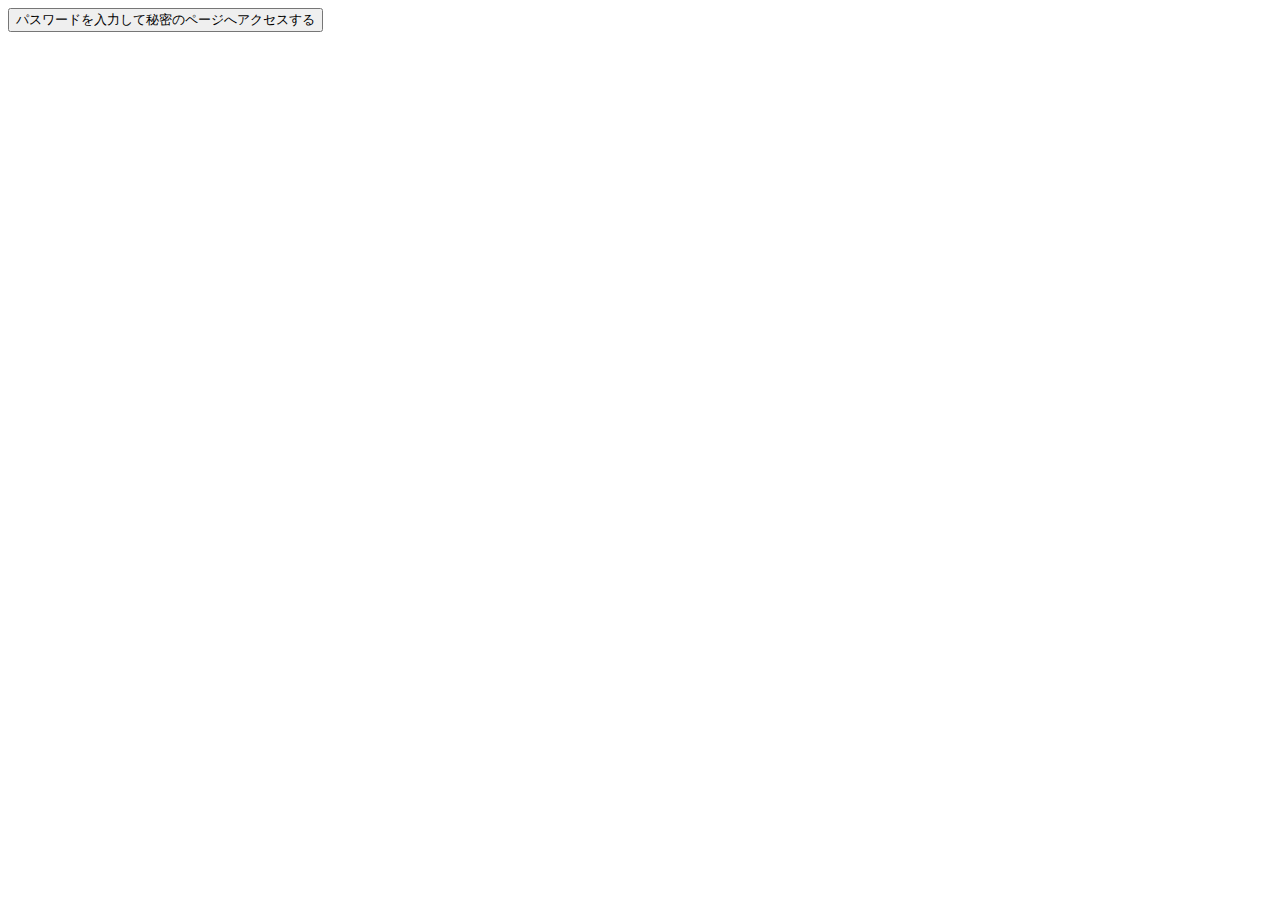
<file: index.html>
<!DOCTYPE html>
<html>
  <head>
    <meta name=”robots” content=”noindex” /><!-- 検索エンジンに表示されにくくなる  -->
  </head>
  <input type="button" value="パスワードを入力して秘密のページへアクセスする" onclick="gate();">
  <script type="text/javascript">
    function gate(){
       // ▼ユーザの入力を求める
      var UserInput = prompt("パスワードを入力して下さい:","");
       // ▼入力内容をチェック
      if( /\W+/g.test(UserInput) ) {
          // ▼半角英数字以外の文字が存在したらエラー
          alert("半角英数字のみを入力して下さい。");
      }
       // ▼キャンセルをチェック
      else if( UserInput != null ) {
          // ▼入力内容からファイル名を生成して移動
          location.href = UserInput + ".html";
      }
    }
    </script>
</html>
</file>
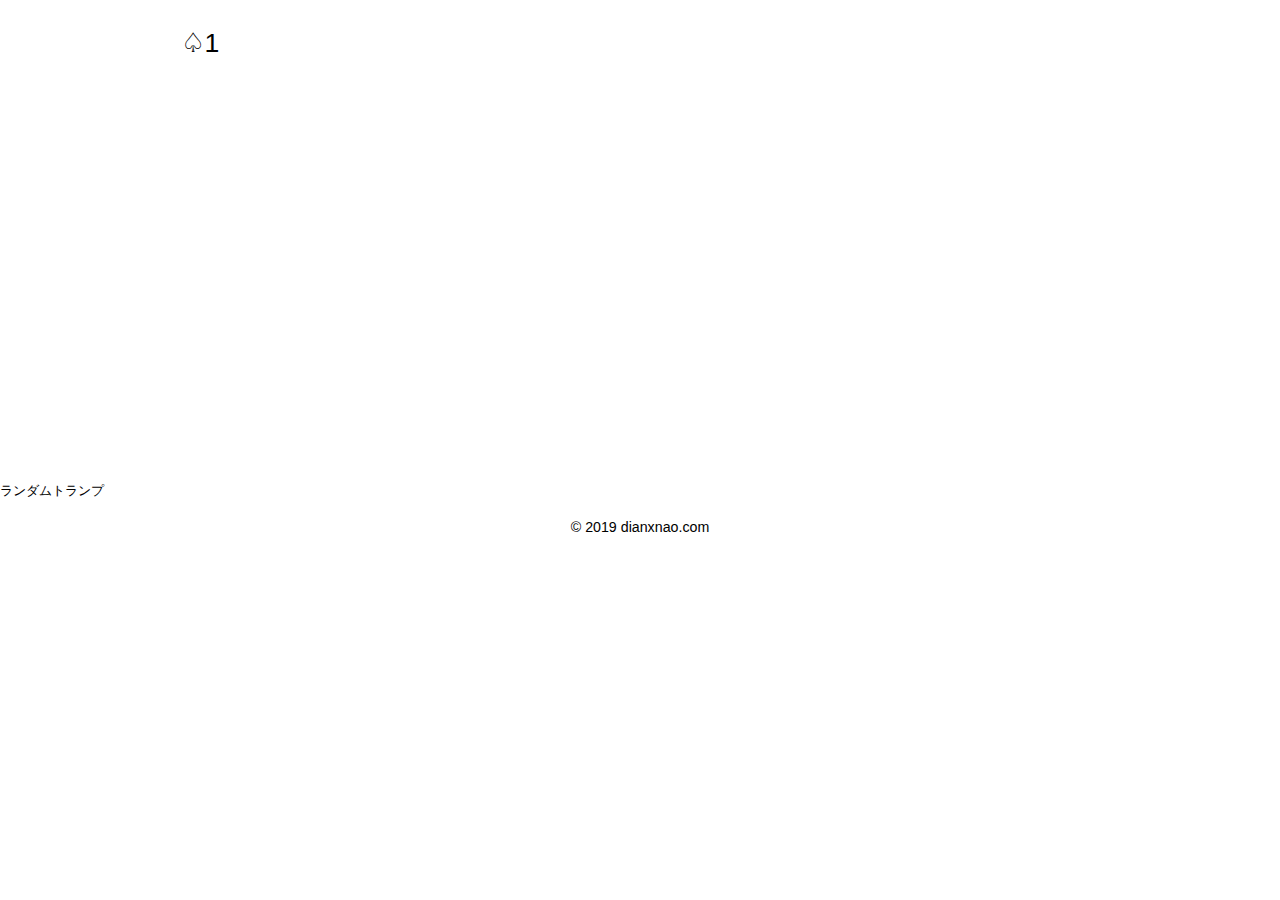
<file: pages/magic_browser/index.html>
<!DOCTYPE html>

<head>
    <meta charset="utf-8">
    <meta name="viewport" content="width=device-width,user-scalable=yes">
    <title>ランダムトランプ</title>
    <link rel="stylesheet" href="style.css">
</head>

<body>
    <script src="main.js" type="text/javascript"></script>
    <script src="card_cal.js" type="text/javascript"></script>
    <script src="swipe.js" type="text/javascript"></script>

    <div id="contents">
        <div id="number">
            <p id="numberX" class="number"></p>
            <p id="numberY" class="number"></p>
            <p id="numberZ" class="number"></p>
        </div>
            <p id="undermemo">ランダムトランプ</p>
    </div>

    <footer><small>&copy; 2019 dianxnao.com</small></footer>
</body>

</html>
</file>
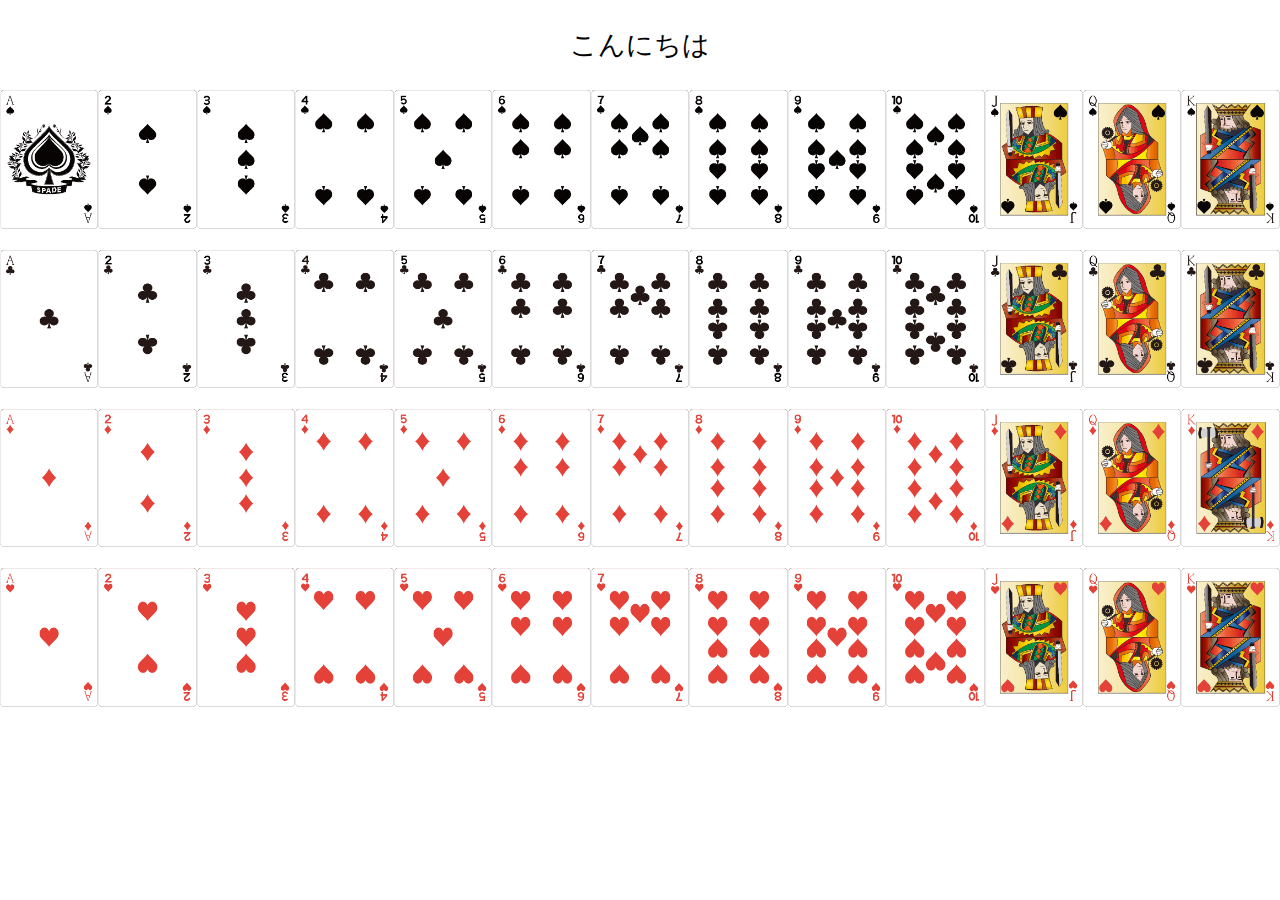
<file: pages/swipe_delete_trump/index.html>
<!DOCTYPE html>

<head>
    <meta charset="utf-8">
    <meta name="viewport" content="width=device-width,user-scalable=yes">
    <title>スワイプ・デリート・トランプ</title>
    <link rel="stylesheet" href="style.css">
</head>
<!-- 参考文献「<cite><a href="https://chicodeza.com/freeitems/torannpu-illust.html">トランプ全画像フリー素材</a></cite>」 -->

<body>
    <div id="number">
        <p id="numberX" class="number"></p>
        <p id="numberY" class="number"></p>
        <p id="numberZ" class="number"></p>
    </div>

    <div id="swipe_area" >
        <div class="img-flex-13">
            <!-- img2が元の画像,imgがサイズを半分にしてみた  retinaディスプレイ対策?になったかな? -->
            <img src="img/1.png" srcset="img/1.png 1x, img2/1.png 2x" id="♤1" alt="♤1" >
            <img src="img/2.png" srcset="img/2.png 1x, img2/2.png 2x" id="♤2" alt="♤2" >
            <img src="img/3.png" srcset="img/3.png 1x, img2/3.png 2x" id="♤3" alt="♤3" >
            <img src="img/4.png" srcset="img/4.png 1x, img2/4.png 2x" id="♤4" alt="♤4" >
            <img src="img/5.png" srcset="img/5.png 1x, img2/5.png 2x" id="♤5" alt="♤5" >
            <img src="img/6.png" srcset="img/6.png 1x, img2/6.png 2x" id="♤6" alt="♤6" >
            <img src="img/7.png" srcset="img/7.png 1x, img2/7.png 2x" id="♤7" alt="♤7" >
            <img src="img/8.png" srcset="img/8.png 1x, img2/8.png 2x" id="♤8" alt="♤8" >
            <img src="img/9.png" srcset="img/9.png 1x, img2/9.png 2x" id="♤9" alt="♤9" >
            <img src="img/10.png" srcset="img/10.png 1x, img2/10.png 2x" id="♤10" alt="♤10">
            <img src="img/11.png" srcset="img/11.png 1x, img2/11.png 2x" id="♤11" alt="♤11">
            <img src="img/12.png" srcset="img/12.png 1x, img2/12.png 2x" id="♤12" alt="♤12">
            <img src="img/13.png" srcset="img/13.png 1x, img2/13.png 2x" id="♤13" alt="♤13">
        </div>
        <div class="img-flex-13">
            <img src="img/14.png" srcset="img/14.png 1x, img2/14.png 2x" id="♧1" alt="♧1" >
            <img src="img/15.png" srcset="img/15.png 1x, img2/15.png 2x" id="♧2" alt="♧2" >
            <img src="img/16.png" srcset="img/16.png 1x, img2/16.png 2x" id="♧3" alt="♧3" >
            <img src="img/17.png" srcset="img/17.png 1x, img2/17.png 2x" id="♧4" alt="♧4" >
            <img src="img/18.png" srcset="img/18.png 1x, img2/18.png 2x" id="♧5" alt="♧5" >
            <img src="img/19.png" srcset="img/19.png 1x, img2/19.png 2x" id="♧6" alt="♧6" >
            <img src="img/20.png" srcset="img/20.png 1x, img2/20.png 2x" id="♧7" alt="♧7" >
            <img src="img/21.png" srcset="img/21.png 1x, img2/21.png 2x" id="♧8" alt="♧8" >
            <img src="img/22.png" srcset="img/22.png 1x, img2/22.png 2x" id="♧9" alt="♧9" >
            <img src="img/23.png" srcset="img/23.png 1x, img2/23.png 2x" id="♧10" alt="♧10">
            <img src="img/24.png" srcset="img/24.png 1x, img2/24.png 2x" id="♧11" alt="♧11">
            <img src="img/25.png" srcset="img/25.png 1x, img2/25.png 2x" id="♧12" alt="♧12">
            <img src="img/26.png" srcset="img/26.png 1x, img2/26.png 2x" id="♧13" alt="♧13">
        </div>
        <div class="img-flex-13">
            <img src="img/27.png" srcset="img/27.png 1x, img2/27.png 2x" id="♢1" alt="♢1" >
            <img src="img/28.png" srcset="img/28.png 1x, img2/28.png 2x" id="♢2" alt="♢2" >
            <img src="img/29.png" srcset="img/29.png 1x, img2/29.png 2x" id="♢3" alt="♢3" >
            <img src="img/30.png" srcset="img/30.png 1x, img2/30.png 2x" id="♢4" alt="♢4" >
            <img src="img/31.png" srcset="img/31.png 1x, img2/31.png 2x" id="♢5" alt="♢5" >
            <img src="img/32.png" srcset="img/32.png 1x, img2/32.png 2x" id="♢6" alt="♢6" >
            <img src="img/33.png" srcset="img/33.png 1x, img2/33.png 2x" id="♢7" alt="♢7" >
            <img src="img/34.png" srcset="img/34.png 1x, img2/34.png 2x" id="♢8" alt="♢8" >
            <img src="img/35.png" srcset="img/35.png 1x, img2/35.png 2x" id="♢9" alt="♢9" >
            <img src="img/36.png" srcset="img/36.png 1x, img2/36.png 2x" id="♢10" alt="♢10">
            <img src="img/37.png" srcset="img/37.png 1x, img2/37.png 2x" id="♢11" alt="♢11">
            <img src="img/38.png" srcset="img/38.png 1x, img2/38.png 2x" id="♢12" alt="♢12">
            <img src="img/39.png" srcset="img/39.png 1x, img2/39.png 2x" id="♢13" alt="♢13">
        </div>
        <div class="img-flex-13">
            <img src="img/40.png" srcset="img/40.png 1x, img2/40.png 2x" id="♡1" alt="♡1" >
            <img src="img/41.png" srcset="img/41.png 1x, img2/41.png 2x" id="♡2" alt="♡2" >
            <img src="img/42.png" srcset="img/42.png 1x, img2/42.png 2x" id="♡3" alt="♡3" >
            <img src="img/43.png" srcset="img/43.png 1x, img2/43.png 2x" id="♡4" alt="♡4" >
            <img src="img/44.png" srcset="img/44.png 1x, img2/44.png 2x" id="♡5" alt="♡5" >
            <img src="img/45.png" srcset="img/45.png 1x, img2/45.png 2x" id="♡6" alt="♡6" >
            <img src="img/46.png" srcset="img/46.png 1x, img2/46.png 2x" id="♡7" alt="♡7" >
            <img src="img/47.png" srcset="img/47.png 1x, img2/47.png 2x" id="♡8" alt="♡8" >
            <img src="img/48.png" srcset="img/48.png 1x, img2/48.png 2x" id="♡9" alt="♡9" >
            <img src="img/49.png" srcset="img/49.png 1x, img2/49.png 2x" id="♡10" alt="♡10">
            <img src="img/50.png" srcset="img/50.png 1x, img2/50.png 2x" id="♡11" alt="♡11">
            <img src="img/51.png" srcset="img/51.png 1x, img2/51.png 2x" id="♡12" alt="♡12">
            <img src="img/52.png" srcset="img/52.png 1x, img2/52.png 2x" id="♡13" alt="♡13">
        </div>
    </div>




    <!-- <script src="start.js" type="text/javascript"></script> -->
    <script src="main.js" type="text/javascript"></script>
    <script src="card_cal.js" type="text/javascript"></script>
    <script src="swipe_cal.js" type="text/javascript"></script>
    <script src="delete_func.js" type="text/javascript"></script>
</body>

</html>
</file>
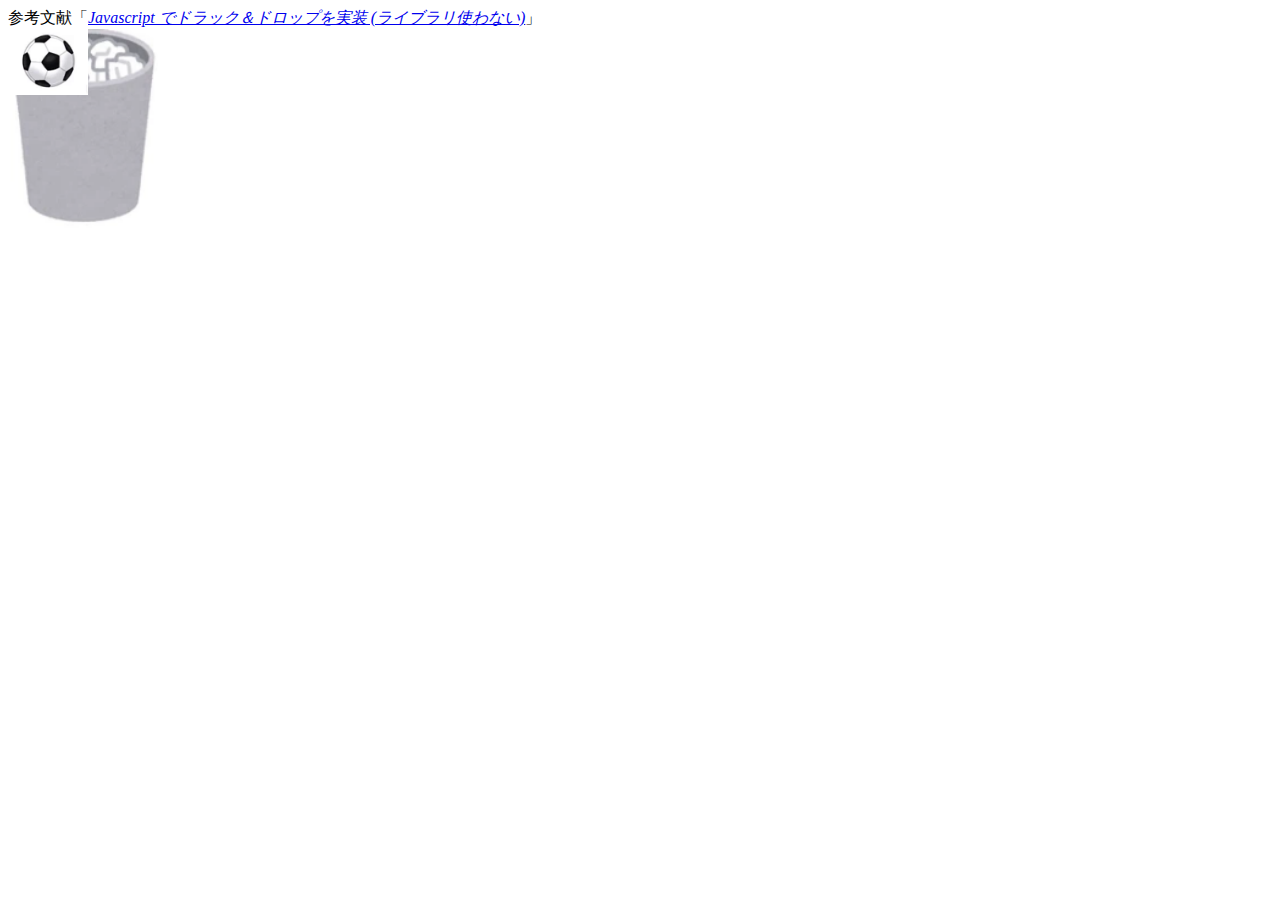
<file: pages/samples/drag_drop/index.html>
<!DOCTYPE html>
<html lang="ja">
<head>
  <meta charset="utf-8">
  <title>balltest</title>
  参考文献「<cite><a href="https://qiita.com/yonedaco/items/ea234e95473d739c7447">Javascript でドラック＆ドロップを実装 (ライブラリ使わない)</a></cite>」
</head>
<body>
  <div id="app">
    <img src="ball.png" id="ball" width="80px">
    <img src="gomibako.png" id="gomibako" width="150px"><br>
  </div>
  <script src="main.js" type="text/javascript"></script>

</body>

</html>
</file>
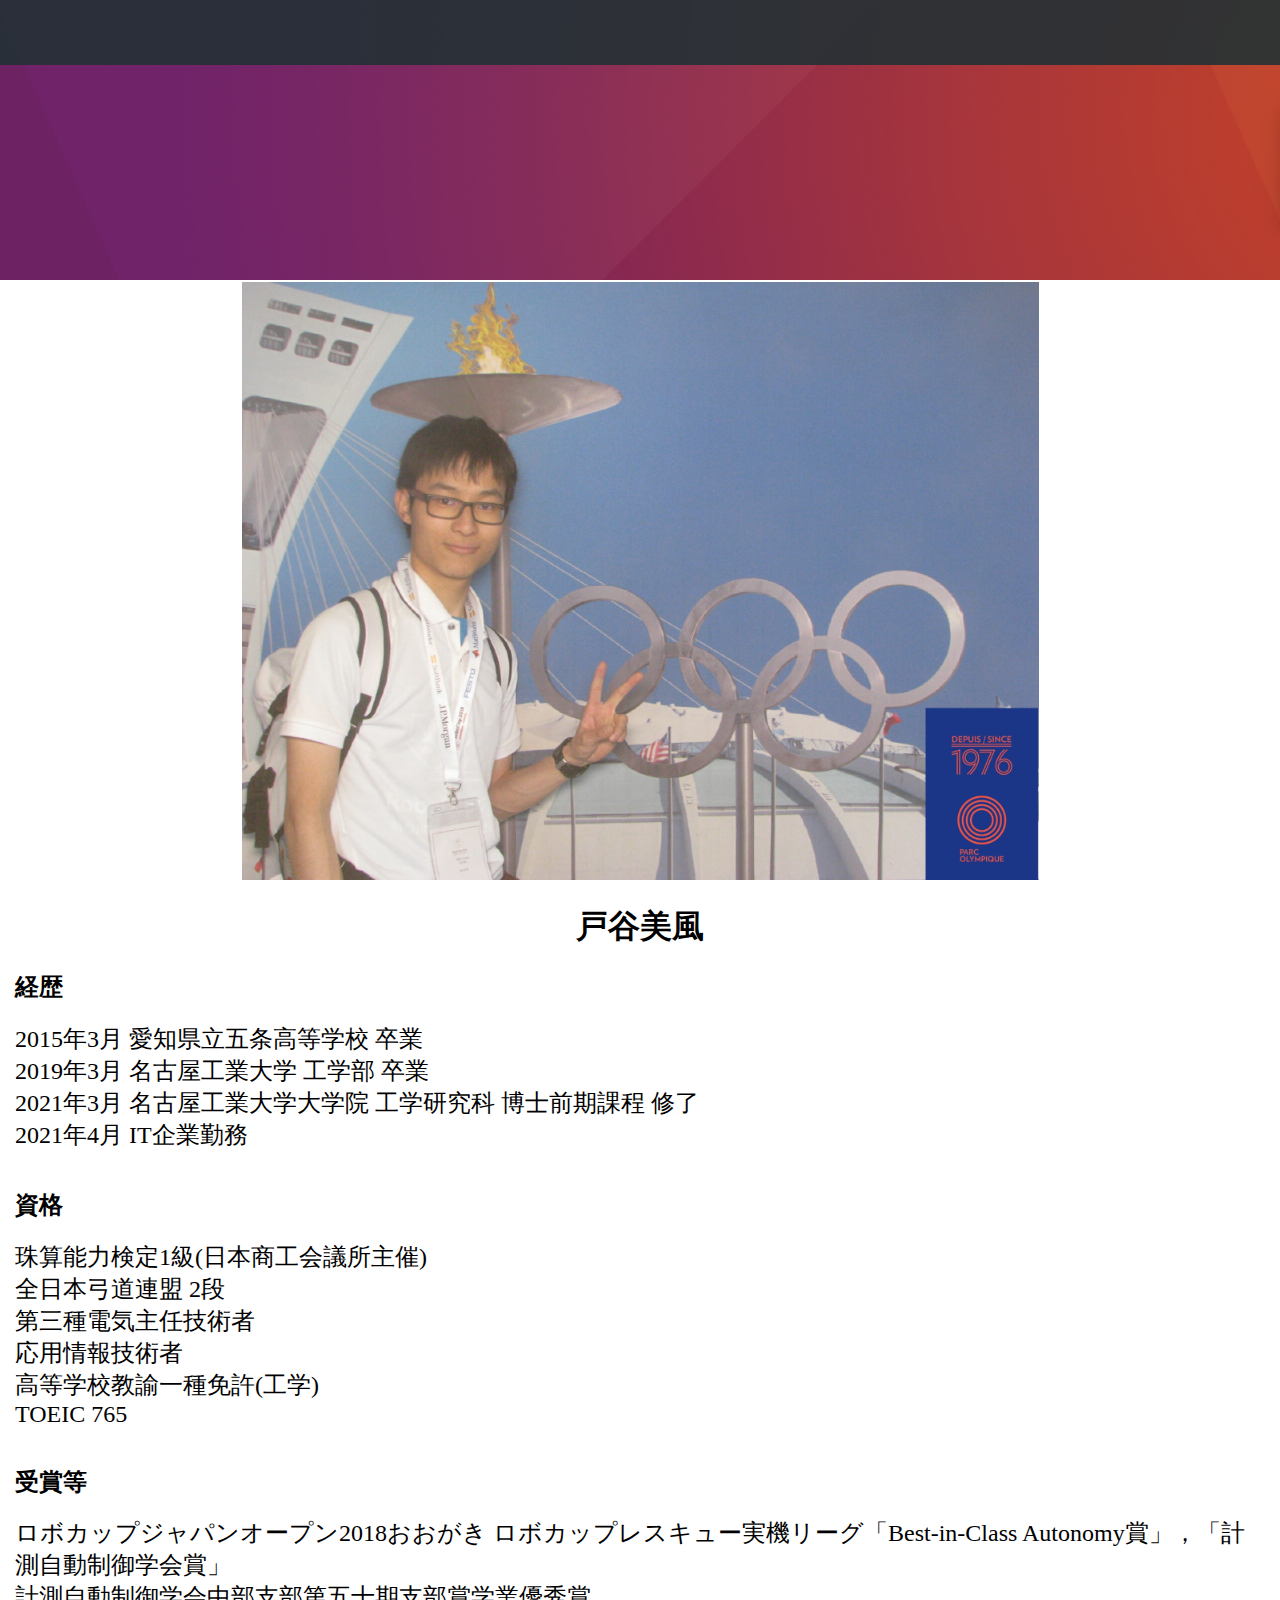
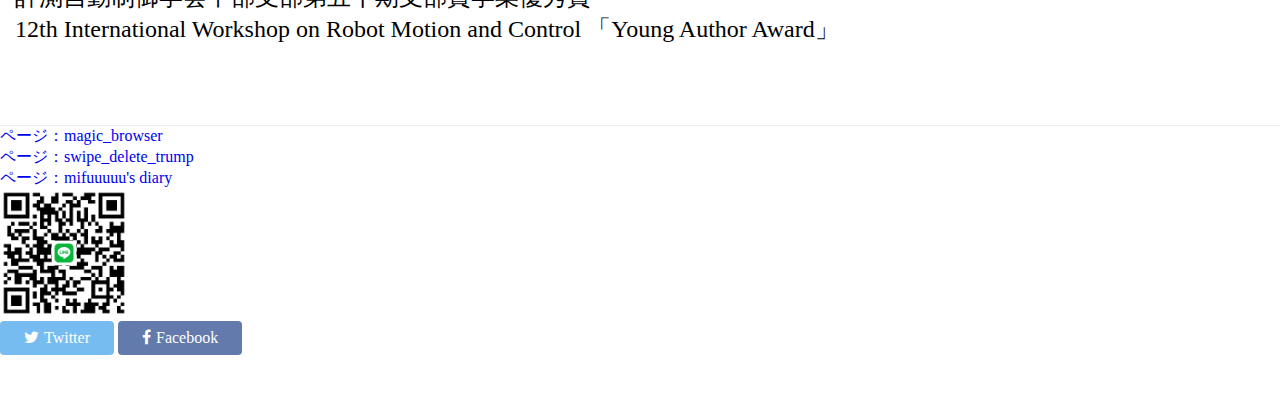
<file: main__.html>
<!DOCTYPE html>
<html>
<head>
  <meta name="robots" content="noindex"><!-- 検索エンジンに表示されにくくなる -->
  <meta charset="utf-8">
  <meta name="viewport" content="width=device-width, initial-scale=1.0">
  <title>MifuTotani</title>
  <link href="https://maxcdn.bootstrapcdn.com/font-awesome/4.7.0/css/font-awesome.min.css" rel="stylesheet" integrity="sha384-wvfXpqpZZVQGK6TAh5PVlGOfQNHSoD2xbE+QkPxCAFlNEevoEH3Sl0sibVcOQVnN" crossorigin="anonymous">
  <link rel="stylesheet" type="text/css" href="stylesheet.css">
</head>
<body>
  <header>
    <div class="container">
      <!-- <div class="header-left">
        <img class="logo" src="https://prog-8.com/images/html/advanced/main_logo.png">
      </div> -->
      <span class="fa fa-bars menu-icon"></span>
      <!-- <div class="header-right">
        <a href="#">レッスン</a>
        <a href="#">新規登録</a>
        <a href="#" class="login">ログイン</a>
      </div> -->
    </div>
  </header>
  <div class="top-wrapper">
    <div class="container">
      <!-- <h1>LEARN TO CODE.<br>LEARN TO BE CREATIVE.</h1>
      <pProgate>はオンラインプログラミング学習サービスです。<br>初心者にもやさしいスライドとレッスンで、ウェブサービスを作りながらプログラミングを学んでいきましょう。</p> -->
      <div class="btn-wrapper">
        <!-- <a href="#" class="btn signup">新規登録はこちら</a>
        <p>or</p>
        <a href="#" class="btn facebook"><span class="fa fa-facebook"></span>Facebookで登録</a>
        <a href="#" class="btn twitter"><span class="fa fa-twitter"></span>Twitterで登録</a> -->
      </div>
    </div>
  </div>
  <!-- <div class="lesson-wrapper">
    <div class="container">
      <div class="heading">
        <h2>Learn Where to Get Started!</h2>
      </div>
      <div class="lessons">
        <div class="lesson">
          <div class="lesson-icon">
            <img src="https://prog-8.com/images/html/advanced/html.png">
            <p>HTML & CSS</p>
          </div>
          <p class="text-contents">ウェブページの作成に使用される言語です。HTMLとCSSを組み合わせることで、静的なページを作り上げることができます。</p>
        </div>
        <div class="lesson">
          <div class="lesson-icon">
            <img src="https://prog-8.com/images/html/advanced/jQuery.png">
            <p>jQuery</p>
          </div>
          <p class="text-contents">素敵な動きを手軽に実装できるJavaScriptライブラリです。 アニメーション効果をつけたり、Ajax（エイジャックス）を使って外部ファイルを読み込んだりと色々なことができます。</p>
        </div>
        <div class="lesson">
          <div class="lesson-icon">
            <img src="https://prog-8.com/images/html/advanced/ruby.png">
            <p>Ruby</p>
          </div>
          <p class="text-contents">オープンソースの動的なプログラミング言語で、 シンプルさと高い生産性を備えています。大きなWebアプリケーションから小さな日用ツールまで、さまざまなソフトウェアを作ることができます。</p>
        </div>
        <div class="lesson">
          <div class="lesson-icon">
            <img src="https://prog-8.com/images/html/advanced/php.png">
            <p>PHP</p>
          </div>
          <p class="text-contents">HTMLだけではページの内容を変えることはできません。PHPはHTMLにプログラムを埋め込み、それを可能にします。</p>
        </div>
      </div>
      <div class="clear"></div>
    </div>
  </div> -->
  <div class="message-wrapper">
    <div class="container">
      <img src="cv.PNG"/>
      <!-- <div class="heading"> -->
        
        <h1>戸谷美風</h1>
        <div align="left"><h2>経歴</h2></div>
        <div align="left"><font size="5" color="#000000">2015年3月 愛知県立五条高等学校 卒業</font></div>
        <div align="left"><font size="5" color="#000000">2019年3月 名古屋工業大学 工学部 卒業</font></div>
        <div align="left"><font size="5" color="#000000">2021年3月 名古屋工業大学大学院 工学研究科 博士前期課程 修了</font></div>
        <div align="left"><font size="5" color="#000000">2021年4月 IT企業勤務</font></div>
        <br>
        <div align="left"><h2>資格</h2></div>
        <div align="left"><font size="5" color="#000000">珠算能力検定1級(日本商工会議所主催)</font></div>
        <div align="left"><font size="5" color="#000000">全日本弓道連盟 2段</font></div>
        <div align="left"><font size="5" color="#000000">第三種電気主任技術者</font></div>
        <div align="left"><font size="5" color="#000000">応用情報技術者</font></div>
        <div align="left"><font size="5" color="#000000">高等学校教諭一種免許(工学)</font></div>
        <div align="left"><font size="5" color="#000000">TOEIC 765</font></div>
        
        <br>
        <div align="left"><h2>受賞等</h2></div>
        <div align="left"><font size="5" color="#000000">ロボカップジャパンオープン2018おおがき ロボカップレスキュー実機リーグ「Best-in-Class Autonomy賞」，「計測自動制御学会賞」</font></div>
        <div align="left"><font size="5" color="#000000">計測自動制御学会中部支部第五十期支部賞学業優秀賞</font></div>
        <div align="left"><font size="5" color="#000000">12th International Workshop on Robot Motion and Control 「Young Author Award」</font></div>
        

      <!-- </div> -->
      <!-- <span class="btn message">さっそく開発する</span> -->
    </div>
  </div>
  <!-- <a href="pages/main.html">ページ：mainページ</a></br> -->
  <!-- <a href="pages/samples/Sample_Progate/index.html">ページ：Sample_Progate</a></br> -->
  <!-- <a href="pages/samples/drag_drop/index.html">ページ：drag_drop</a></br> -->
  <a href="pages/magic_browser/index.html">ページ：magic_browser</a></br>
  <a href="pages/swipe_delete_trump/index.html">ページ：swipe_delete_trump</a></br>
  <a href="https://mifuuuuu.hatenablog.com/">ページ：mifuuuuu's diary</a></br>
  <img src="LINE_MIFU_QRcode.jpg"  width="10%" height="10%"/>
  <br>
  <a href="http://twitter.com/_beautifulwind_" class="btn twitter"><span class="fa fa-twitter"></span>Twitter</a>
  <a href="https://www.facebook.com/profile.php?id=100027438939200" class="btn facebook"><span class="fa fa-facebook"></span>Facebook</a>
  <footer>
    <!-- <div class="container">
      <img src="https://prog-8.com/images/html/advanced/footer_logo.png">
      <p>Learn to Code, Learn to be Creative.</p>
    </div> -->
  </footer>

</body>
<!-- <input type="button" value="パスワードを入力して秘密のページへアクセスする" onclick="gate();">
<script type="text/javascript" src="pwd.js"></script> -->
</html>
</file>
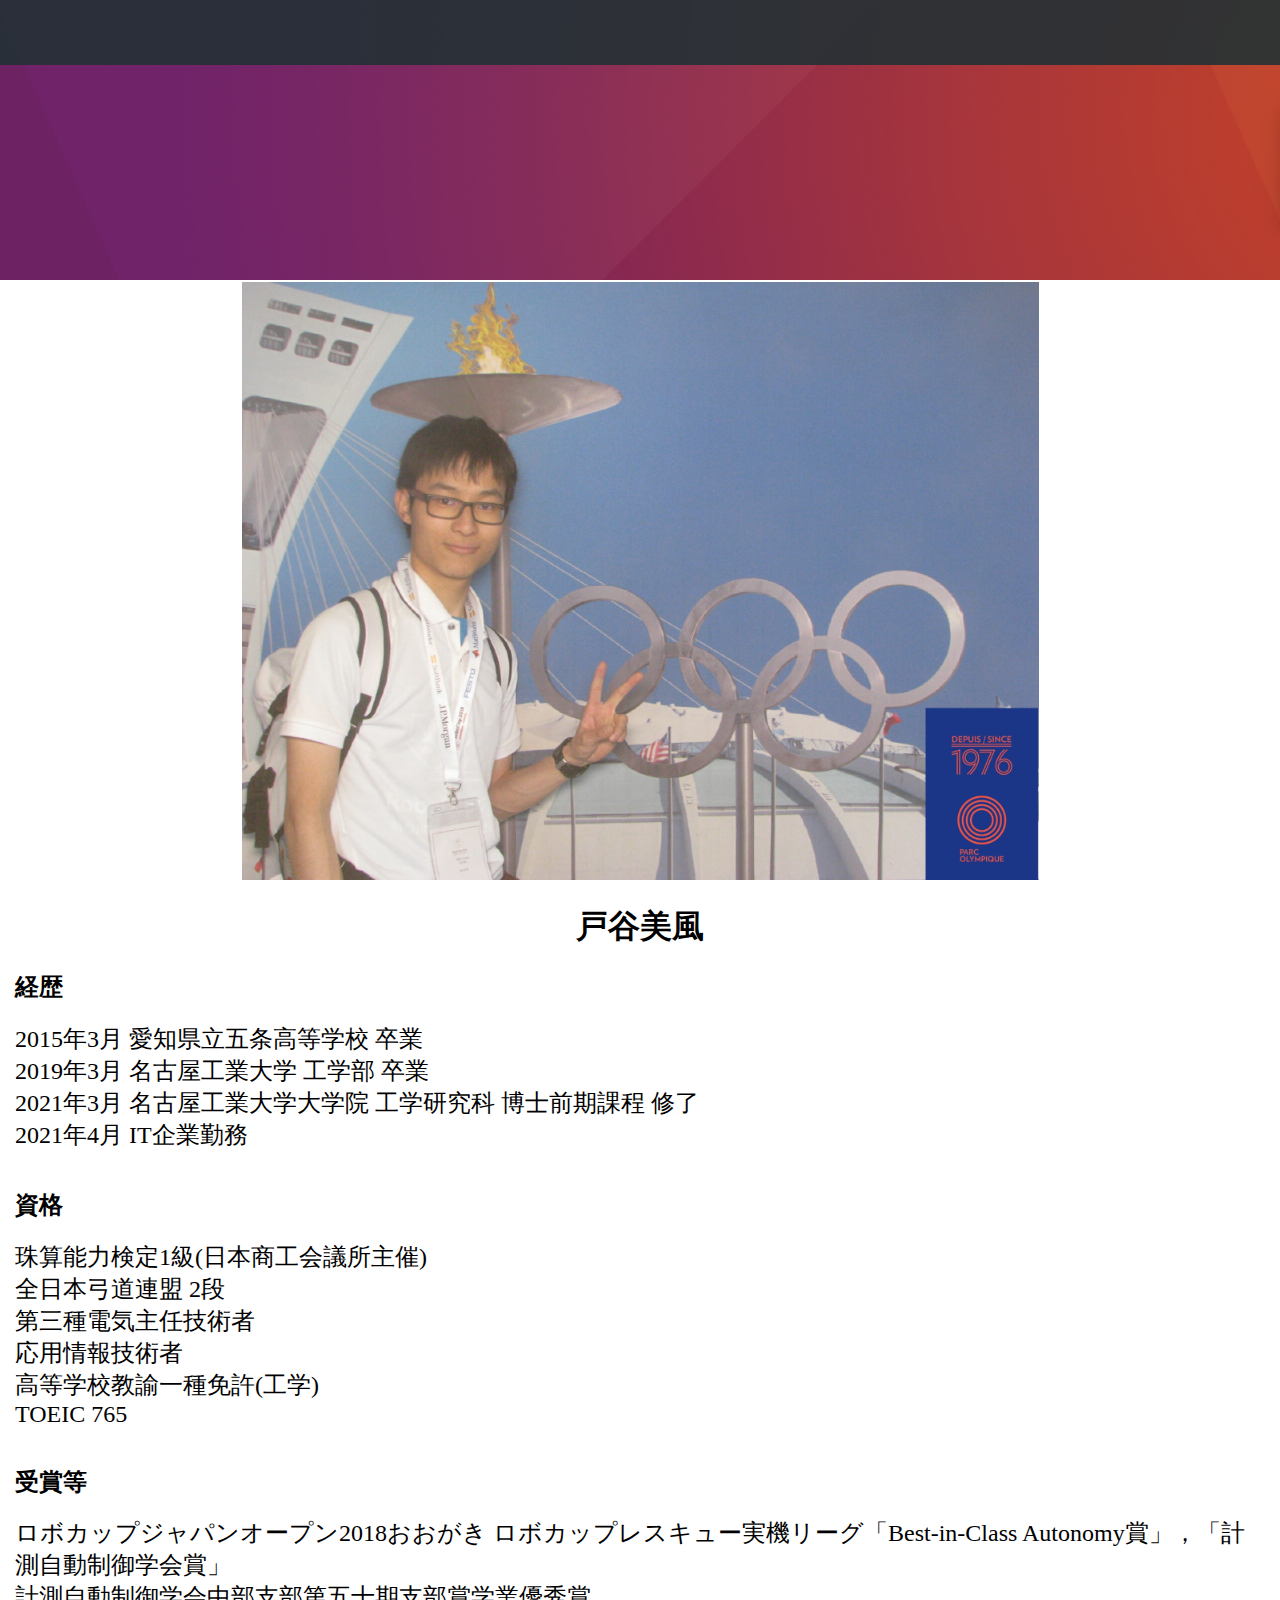
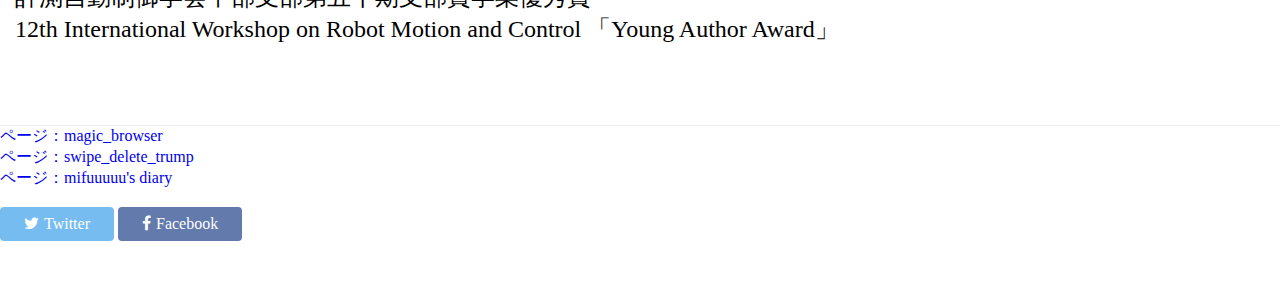
<file: ushi_waka.html>
<!DOCTYPE html>
<html>
<head>
  <meta charset="utf-8">
  <meta name="viewport" content="width=device-width, initial-scale=1.0">
  <title>MifuTotani</title>
  <link href="https://maxcdn.bootstrapcdn.com/font-awesome/4.7.0/css/font-awesome.min.css" rel="stylesheet" integrity="sha384-wvfXpqpZZVQGK6TAh5PVlGOfQNHSoD2xbE+QkPxCAFlNEevoEH3Sl0sibVcOQVnN" crossorigin="anonymous">
  <link rel="stylesheet" type="text/css" href="stylesheet.css">
</head>
<body>
  <header>
    <div class="container">
      <!-- <div class="header-left">
        <img class="logo" src="https://prog-8.com/images/html/advanced/main_logo.png">
      </div> -->
      <span class="fa fa-bars menu-icon"></span>
      <!-- <div class="header-right">
        <a href="#">レッスン</a>
        <a href="#">新規登録</a>
        <a href="#" class="login">ログイン</a>
      </div> -->
    </div>
  </header>
  <div class="top-wrapper">
    <div class="container">
      <!-- <h1>LEARN TO CODE.<br>LEARN TO BE CREATIVE.</h1>
      <pProgate>はオンラインプログラミング学習サービスです。<br>初心者にもやさしいスライドとレッスンで、ウェブサービスを作りながらプログラミングを学んでいきましょう。</p> -->
      <div class="btn-wrapper">
        <!-- <a href="#" class="btn signup">新規登録はこちら</a>
        <p>or</p>
        <a href="#" class="btn facebook"><span class="fa fa-facebook"></span>Facebookで登録</a>
        <a href="#" class="btn twitter"><span class="fa fa-twitter"></span>Twitterで登録</a> -->
      </div>
    </div>
  </div>
  <!-- <div class="lesson-wrapper">
    <div class="container">
      <div class="heading">
        <h2>Learn Where to Get Started!</h2>
      </div>
      <div class="lessons">
        <div class="lesson">
          <div class="lesson-icon">
            <img src="https://prog-8.com/images/html/advanced/html.png">
            <p>HTML & CSS</p>
          </div>
          <p class="text-contents">ウェブページの作成に使用される言語です。HTMLとCSSを組み合わせることで、静的なページを作り上げることができます。</p>
        </div>
        <div class="lesson">
          <div class="lesson-icon">
            <img src="https://prog-8.com/images/html/advanced/jQuery.png">
            <p>jQuery</p>
          </div>
          <p class="text-contents">素敵な動きを手軽に実装できるJavaScriptライブラリです。 アニメーション効果をつけたり、Ajax（エイジャックス）を使って外部ファイルを読み込んだりと色々なことができます。</p>
        </div>
        <div class="lesson">
          <div class="lesson-icon">
            <img src="https://prog-8.com/images/html/advanced/ruby.png">
            <p>Ruby</p>
          </div>
          <p class="text-contents">オープンソースの動的なプログラミング言語で、 シンプルさと高い生産性を備えています。大きなWebアプリケーションから小さな日用ツールまで、さまざまなソフトウェアを作ることができます。</p>
        </div>
        <div class="lesson">
          <div class="lesson-icon">
            <img src="https://prog-8.com/images/html/advanced/php.png">
            <p>PHP</p>
          </div>
          <p class="text-contents">HTMLだけではページの内容を変えることはできません。PHPはHTMLにプログラムを埋め込み、それを可能にします。</p>
        </div>
      </div>
      <div class="clear"></div>
    </div>
  </div> -->
  <div class="message-wrapper">
    <div class="container">
      <img src="cv.PNG"/>
      <!-- <div class="heading"> -->
        
        <h1>戸谷美風</h1>
        <div align="left"><h2>経歴</h2></div>
        <div align="left"><font size="5" color="#000000">2015年3月 愛知県立五条高等学校 卒業</font></div>
        <div align="left"><font size="5" color="#000000">2019年3月 名古屋工業大学 工学部 卒業</font></div>
        <div align="left"><font size="5" color="#000000">2021年3月 名古屋工業大学大学院 工学研究科 博士前期課程 修了</font></div>
        <div align="left"><font size="5" color="#000000">2021年4月 IT企業勤務</font></div>
        <br>
        <div align="left"><h2>資格</h2></div>
        <div align="left"><font size="5" color="#000000">珠算能力検定1級(日本商工会議所主催)</font></div>
        <div align="left"><font size="5" color="#000000">全日本弓道連盟 2段</font></div>
        <div align="left"><font size="5" color="#000000">第三種電気主任技術者</font></div>
        <div align="left"><font size="5" color="#000000">応用情報技術者</font></div>
        <div align="left"><font size="5" color="#000000">高等学校教諭一種免許(工学)</font></div>
        <div align="left"><font size="5" color="#000000">TOEIC 765</font></div>
        
        <br>
        <div align="left"><h2>受賞等</h2></div>
        <div align="left"><font size="5" color="#000000">ロボカップジャパンオープン2018おおがき ロボカップレスキュー実機リーグ「Best-in-Class Autonomy賞」，「計測自動制御学会賞」</font></div>
        <div align="left"><font size="5" color="#000000">計測自動制御学会中部支部第五十期支部賞学業優秀賞</font></div>
        <div align="left"><font size="5" color="#000000">12th International Workshop on Robot Motion and Control 「Young Author Award」</font></div>
        

      <!-- </div> -->
      <!-- <span class="btn message">さっそく開発する</span> -->
    </div>
  </div>
  <!-- <a href="pages/main.html">ページ：mainページ</a></br> -->
  <!-- <a href="pages/samples/Sample_Progate/index.html">ページ：Sample_Progate</a></br> -->
  <!-- <a href="pages/samples/drag_drop/index.html">ページ：drag_drop</a></br> -->
  <a href="pages/magic_browser/index.html">ページ：magic_browser</a></br>
  <a href="pages/swipe_delete_trump/index.html">ページ：swipe_delete_trump</a></br>
  <a href="https://mifuuuuu.hatenablog.com/">ページ：mifuuuuu's diary</a></br>
  <!-- <img src="LINE_MIFU_QRcode.jpg"  width="10%" height="10%"/> -->
  <br>
  <a href="http://twitter.com/_beautifulwind_" class="btn twitter"><span class="fa fa-twitter"></span>Twitter</a>
  <a href="https://www.facebook.com/profile.php?id=100027438939200" class="btn facebook"><span class="fa fa-facebook"></span>Facebook</a>
  <footer>
    <!-- <div class="container">
      <img src="https://prog-8.com/images/html/advanced/footer_logo.png">
      <p>Learn to Code, Learn to be Creative.</p>
    </div> -->
  </footer>

</body>
<!-- <input type="button" value="パスワードを入力して秘密のページへアクセスする" onclick="gate();">
<script type="text/javascript" src="pwd.js"></script> -->
</html>
</file>
<file: pages/magic_browser/style.css>
@charset "utf-8";

*{
	margin: 0;
	padding: 0;
}
body{
	-webkit-text-size-adjust: none;	/* iPhoneのSafariで左上が拡大されて表示される場合の対処 */
	font-family: 'メイリオ', Helvetica;
	font-size: 16pt;
	width: 100%;
	margin: 0 auto;
}
header{
	padding: 1pt;
	background-color: teal;
}
header h1{
	font-size: 12pt;
	text-align: center;
	color: white;
}
#contents{
	background-color: white;
    text-align: center;
    width:400px;height:500px;
    position: relative;
}
#number{
	padding: 1em 0;
	font-family: Impact, Helvetica;
	font-weight: 90;
    font-size: 20pt;
    text-align: center;
}
#undermemo{
    position: absolute;
    bottom: 0;
    font-size:10pt;
    text-align: center;
}
/* p{
	font-size: 12pt;
} */
footer{
	font-size: 0.8em;
	padding: 1em;
	text-align: center;
}

/* @media screen and (min-width: 768px) and (max-width: 1024px) {
 
    /* タブレット用のcssを記述 */
	/* header h1{
		font-size: 20pt;
	}
	#contents{
		background-color: white;
		text-align: center;
	}
	#number{
		padding: 1em 0;
		font-family: Impact, Helvetica;
		font-weight: 900;
		font-size: 128pt;
	} */
	/* p{
		font-size: 18pt;
	} */
 
/*} */
</file>
<file: pages/swipe_delete_trump/style.css>
@charset "utf-8";

*{
	margin: 0;
	padding: 0;
}
header{
	padding: 1pt;
	background-color: teal;
}
body{
	-webkit-text-size-adjust: none;	/* iPhoneのSafariで左上が拡大されて表示される場合の対処 */
	width: 100%;
	margin: 0 auto;
}

#swipe_area{
	background-color: white;
    text-align: center;
    width:100%;/* height:300px;*/
    position: relative;
}

#number{
	padding: 1em 0;
	font-family: Impact, Helvetica;
	font-weight: 90;
    font-size: 20pt;
    text-align: center;
}

[class^="img-flex-"] {
	margin-bottom: 20px;
	display: -webkit-flex;
	display: flex;
	-webkit-justify-content: space-between;
	justify-content: space-between;
}

/*Retinaディスプレイ対策で100%じゃなくて50%にする(これでいいかはわからん*/
.img-flex-2 img { width: calc(100%/2); }
.img-flex-3 img { width: calc(100%/3); }
.img-flex-4 img { width: calc(100%/4); }
.img-flex-13 img { width: calc(100%/13); height: auto;  }
/* .img-flex-13 img { width: 30.77; height: 43.55;  }*//* calcl(100%/13)にした時の値　srcsetではRetina Displayでうまくいかないので仕方なく */


/* @media screen and (min-width: 768px) and (max-width: 1024px) {
 
    /* タブレット用のcssを記述 */
	/* header h1{
		font-size: 20pt;
	}
	#contents{
		background-color: white;
		text-align: center;
	}
	#number{
		padding: 1em 0;
		font-family: Impact, Helvetica;
		font-weight: 900;
		font-size: 128pt;
	} */
	/* p{
		font-size: 18pt;
	} */
 
/*} */
</file>
<file: stylesheet.css>
* {
  box-sizing: border-box;
}

body {
  margin: 0;
  font-family: "Hiragino Kaku Gothic ProN";
}

a {
  text-decoration: none;
}

.container {
  width: 100%;
  padding: 0 15px;
  margin: 0 auto;
}

.top-wrapper {
  padding: 180px 0 100px 0;
  background-image: url(top.png);
  background-size: cover;
  color: white;
  text-align: center;
}

.top-wrapper h1 {
  opacity: 0.7;
  font-size: 45px;
  letter-spacing: 5px;
}

.top-wrapper p {
  opacity: 0.7;
  font-size: 16px;
  margin-bottom: 40px;
}

.btn-wrapper {
  text-align: center;
}

.btn-wrapper p {
  margin-bottom: 20px;
}

.signup {
  background-color: #239b76;
}

.facebook {
  background-color: #3b5998;
  margin-right: 10px;
}

.twitter {
  background-color: #55acee;
}

.btn {
  padding: 8px 24px;
  color: white;
  display: inline-block;
  opacity: 0.8;
  border-radius: 4px;
  text-align: center;
}

.btn:hover {
  opacity: 1;
}

.fa {
  margin-right: 5px;
}

header {
  height: 65px;
  width: 100%;
  background-color: rgba(34,49,52,0.9);
  position :fixed;
  top: 0;
  z-index: 10;
}

.logo {
  width: 124px;
  margin-top: 20px;
}

.header-left {
  float: left;
}

.header-right {
  float: right;
  margin-right: -25px;
}

.header-right a {
  line-height: 65px;
  padding: 0 25px;
  color: white;
  display: block;
  float: left;
  transition: all 0.5s;
}

.header-right a:hover {
  background-color: rgba(255,255,255,0.3);
}

.lesson-wrapper {
  height: 580px;
  padding-bottom: 80px;
  padding-left: 5%;
  padding-right: 5%;
  background-color: #f7f7f7;
  text-align: center;
}

.heading {
  padding-top: 80px;
  padding-bottom: 50px;
  color: #5f5d60;
}

.heading h2 {
  font-weight: normal;
}

.lesson {
  float: left;
  width: 25%;
}

.lesson-icon {
  position: relative;
}

.lesson-icon p {
  position: absolute;
  top: 37%;
  width: 100%;
  color: white;
}

.text-contents {
  width: 80%;
  display: inline-block;
  margin-top: 15px;
  font-size: 13px;
  color: #b3aeb5;
}

.heading h3 {
  font-weight: normal;
}

.message-wrapper {
  border-bottom: 1px solid #eee;
  padding-bottom: 80px;
  text-align: center;
}

.message {
  padding: 15px 40px;
  background-color: #5dca88;
  cursor: pointer;
  box-shadow: 0px 7px #1a7940;
}

.message:active {
  position: relative;
  top: 7px;
  box-shadow: none;
}

footer img {
  width: 125px;
}

footer p {
  color: #b3aeb5;
  font-size: 12px;
}

footer {
  padding-top: 30px;
  padding-bottom: 20px;
}

.menu-icon {
  color: white;
  float: right;
  font-size: 25px;
  padding: 21px 0;
  display: none;
}

.clear {
  clear: left;
}

@media all and (max-width: 1000px) {
  .lesson {
    width: 50%;
    margin-bottom: 50px;
  }

  .lesson-wrapper {
    height: 990px;
  }

  footer {
    text-align: center;
  }
}

@media all and (max-width: 750px) {
  .top-wrapper h1 {
    font-size: 32px;
  }

  .heading h2 {
    font-size: 20px;
  }
}

@media all and (max-width: 670px) {
  .header-right {
    display: none;
  }

  .menu-icon {
    display: block;
  }

  .top-wrapper .btn {
    width: 100%;
  }

  .twitter {
    margin-top: 10px;
  }

  .top-wrapper {
    text-align: left;
  }

  .top-wrapper h1 {
    font-size: 24px;
  }

  .top-wrapper p {
    font-size: 14px;
  }

  .lesson {
    width: 100%;
  }

  .lesson-wrapper {
    height: 1700px;
  }

  .message-wrapper .btn {
    width: 100%;
  }
}
</file>
